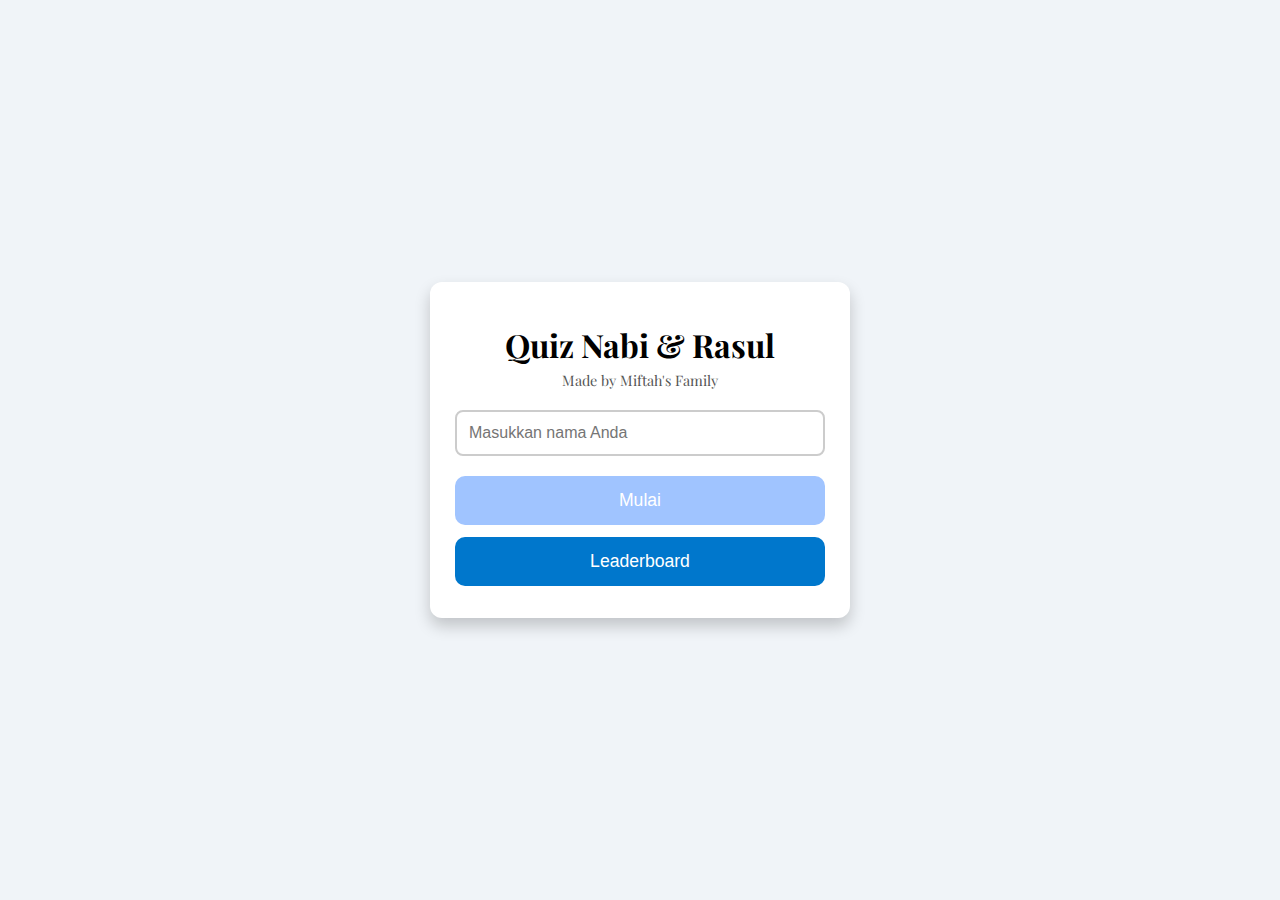
<file: index.html>
<!DOCTYPE html>
<html lang="id">
<head>
<meta charset="UTF-8" />
<meta name="viewport" content="width=device-width, initial-scale=1" />
<title>Kuis Nama-nama Nabi</title>
<link href="https://fonts.googleapis.com/css2?family=Playfair+Display&display=swap" rel="stylesheet" />
<link rel="stylesheet" href="style.css">
</head>
<body>
  <div id="container">
    <!-- Beranda -->
    <div id="home">
      <h1>Quiz Nabi & Rasul</h1>
      <p class="subtitle">Made by Miftah's Family</p>
      <input type="text" id="playerName" placeholder="Masukkan nama Anda" />
      <button id="startBtn" disabled>Mulai</button>
      <button id="leaderboardBtn">Leaderboard</button>
      <ul id="leaderboardList" style="display:none;"></ul>
    </div>

    <!-- Kuis -->
    <div id="quiz">
      <div id="timer">20</div>
      <div id="question"></div>
      <div id="options"></div>
      <div id="scorePerQuestion" style="text-align:center; margin-top:12px; font-weight:bold;"></div>
    </div>

    <!-- Hasil -->
    <div id="result"></div>
  </div>

<script src="app.js"></script>
</body>
</html>
</file>
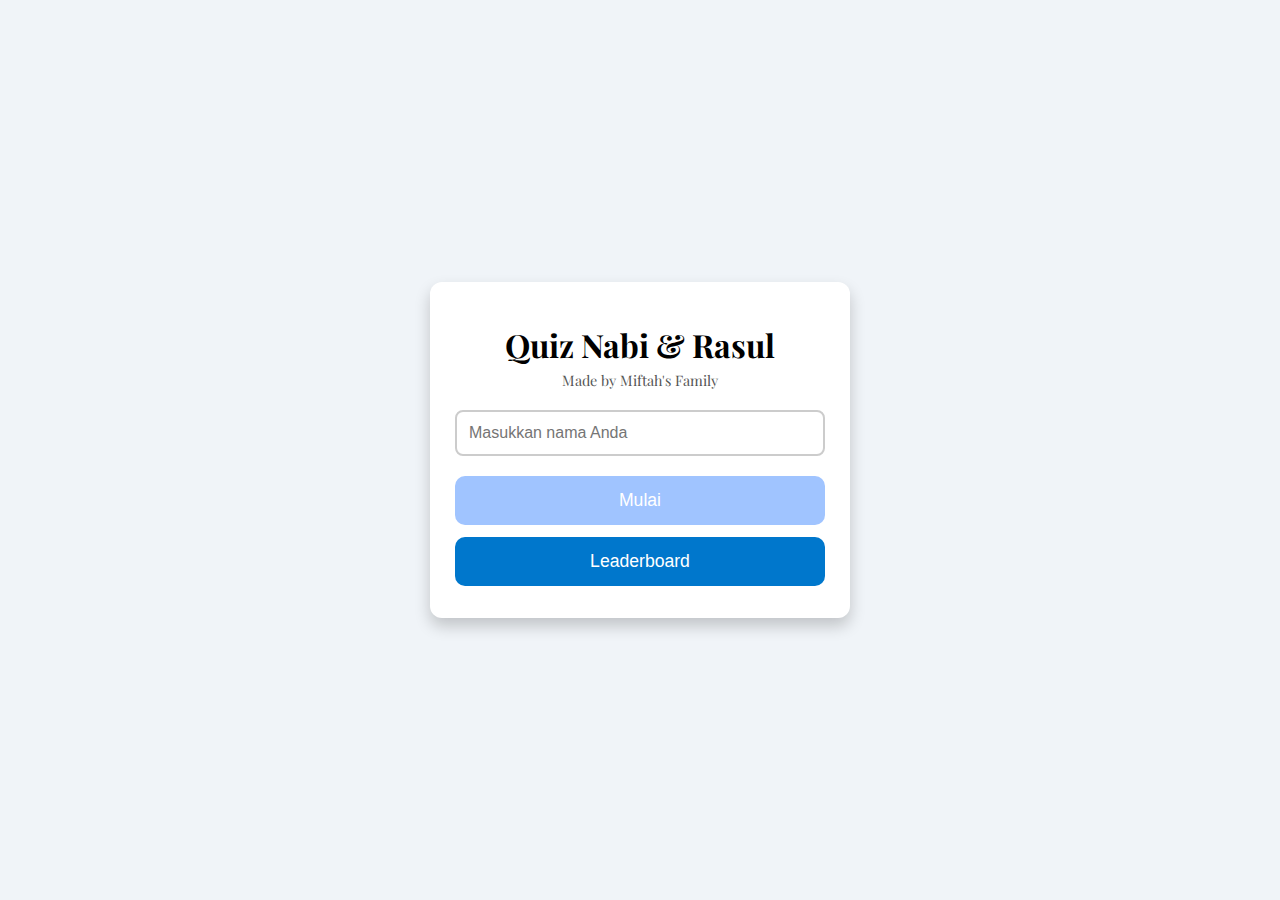
<file: Kuis Nabi & Rasul (Final).html>
<!DOCTYPE html>
<html lang="id">
<head>
<meta charset="UTF-8" />
<meta name="viewport" content="width=device-width, initial-scale=1" />
<title>Kuis Nama-nama Nabi</title>
<link href="https://fonts.googleapis.com/css2?family=Playfair+Display&display=swap" rel="stylesheet" />
<style>
  body {
    font-family: 'Playfair Display', serif;
    margin: 0; padding: 0;
    background: #f0f4f8;
    display: flex; justify-content: center; align-items: center;
    min-height: 100vh;
  }
  #container {
    width: 95%;
    max-width: 420px;
    background: white;
    border-radius: 12px;
    box-shadow: 0 8px 16px rgba(0,0,0,0.2);
    padding: 20px 25px;
    box-sizing: border-box;
  }
  h1, h2 {
    text-align: center;
    margin-bottom: 16px;
  }
  /* Judul kecil di bawah h1 */
  #home p.subtitle {
    text-align:center;
    font-size:0.9rem;
    color:#555;
    margin-top:-12px;
    margin-bottom:20px;
  }
  input[type="text"] {
    width: 100%;
    padding: 12px;
    border: 2px solid #ccc;
    border-radius: 8px;
    font-size: 1rem;
    margin-bottom: 20px;
    box-sizing: border-box;
    transition: border-color 0.3s;
  }
  input[type="text"]:focus {
    border-color: #0077cc;
    outline: none;
  }
  button {
    width: 100%;
    padding: 14px;
    background: #0077cc;
    color: white;
    border: none;
    border-radius: 10px;
    font-size: 1.1rem;
    cursor: pointer;
    margin-bottom: 12px;
    transition: background 0.3s;
  }
  button:hover:not(:disabled) {
    background: #005fa3;
  }
  button:disabled {
    background: #a0c4ff;
    cursor: not-allowed;
  }
  #leaderboardList {
    list-style: none;
    padding: 0;
    margin: 0;
  }
  #leaderboardList li {
    padding: 8px 12px;
    background: #e2e8f0;
    margin-bottom: 8px;
    border-radius: 8px;
    font-weight: 600;
  }
  #quiz, #result {
    display: none;
  }
  #question {
    font-size: 1.2rem;
    margin-bottom: 20px;
    min-height: 64px;
  }
  .option {
    background: #e0f0ff;
    padding: 12px;
    margin-bottom: 12px;
    border-radius: 8px;
    cursor: pointer;
    font-weight: 600;
    transition: background 0.3s;
    user-select: none;
  }
  .option:hover {
    background: #b6dbff;
  }
  .option.disabled {
    cursor: default;
    background: #cbd5e1;
    color: #718096;
  }
  #timer {
    text-align: right;
    font-weight: 700;
    font-size: 1rem;
    margin-bottom: 16px;
    color: #0077cc;
  }
  #timer.blink {
    animation: blink 1s steps(2, start) infinite;
    color: red;
  }
  @keyframes blink {
    50% { visibility: hidden; }
  }
  /* Score colors */
  .green { color: #2f855a; }
  .yellow { color: #d69e2e; }
  .red { color: #c53030; }

  /* Fade animations */
  .fade-out {
    animation: fadeOut 0.5s forwards;
  }
  .fade-in {
    animation: fadeIn 0.5s forwards;
  }
  @keyframes fadeOut {
    to { opacity: 0; transform: translateY(-10px); }
  }
  @keyframes fadeIn {
    from { opacity: 0; transform: translateY(10px); }
    to { opacity: 1; transform: translateY(0); }
  }
</style>
</head>
<body>
  <div id="container">
    <!-- Beranda -->
    <div id="home">
      <h1>Quiz Nabi & Rasul</h1>
      <p class="subtitle">Made by Miftah's Family</p>
      <input type="text" id="playerName" placeholder="Masukkan nama Anda" />
      <button id="startBtn" disabled>Mulai</button>
      <button id="leaderboardBtn">Leaderboard</button>
      <ul id="leaderboardList" style="display:none;"></ul>
    </div>

    <!-- Kuis -->
    <div id="quiz">
      <div id="timer">20</div>
      <div id="question"></div>
      <div id="options"></div>
      <div id="scorePerQuestion" style="text-align:center; margin-top:12px; font-weight:bold;"></div>
    </div>

    <!-- Hasil -->
    <div id="result"></div>
  </div>

<script>
  const questions = [
    { q: "Nabi pertama dalam Islam.", a: "A", options: ["Adam", "Idris", "Nuh"] },
    { q: "Nabi yang mampu berbicara dengan hewan.", a: "C", options: ["Saleh", "Syuaib", "Sulaiman"] },
    { q: "Nabi yang membangun bahtera karena banjir besar.", a: "B", options: ["Musa", "Nuh", "Harun"] },
    { q: "Nabi yang menerima wahyu Taurat.", a: "A", options: ["Musa", "Ishaq", "Lut"] },
    { q: "Nabi yang lahir tanpa ayah.", a: "C", options: ["Yunus", "Yahya", "Isa"] },
    { q: "Nabi yang selamat dari api Raja Namrud.", a: "B", options: ["Zulkifli", "Ibrahim", "Zakaria"] },
    { q: "Nabi yang dimakan ikan besar lalu selamat.", a: "A", options: ["Yunus", "Yusuf", "Yahya"] },
    { q: "Nabi yang dikenal dengan kesabarannya.", a: "C", options: ["Harun", "Ya'qub", "Ayyub"] },
    { q: "Nabi yang diangkat menjadi rasul terakhir.", a: "B", options: ["Zakaria", "Muhammad", "Ilyas"] },
    { q: "Nabi yang sangat tampan dan dijual sebagai budak.", a: "A", options: ["Yusuf", "Harun", "Dawud"] },
    { q: "Nabi yang menjadi saudara Musa dan membantunya.", a: "C", options: ["Yunus", "Nuh", "Harun"] },
    { q: "Nabi yang membangun Ka'bah bersama ayahnya.", a: "B", options: ["Yusuf", "Ismail", "Isa"] },
    { q: "Nabi yang merupakan anak dari Ibrahim.", a: "A", options: ["Ismail", "Ya'qub", "Yunus"] },
    { q: "Nabi yang wafat muda dan dibangkitkan kembali.", a: "C", options: ["Idris", "Nuh", "Isa"] },
    { q: "Nabi yang memiliki mukjizat tangan bercahaya.", a: "B", options: ["Isa", "Musa", "Muhammad"] },
    { q: "Nabi yang diutus kepada kaum Sodom.", a: "A", options: ["Lut", "Ishaq", "Harun"] },
    { q: "Nabi yang dikenal sebagai manusia pertama.", a: "C", options: ["Nuh", "Ibrahim", "Adam"] },
    { q: "Nabi yang wafat dengan keadaan syahid dibunuh kaumnya.", a: "B", options: ["Zulkifli", "Zakaria", "Yahya"] },
    { q: "Nabi yang diberikan kitab Zabur.", a: "A", options: ["Dawud", "Isa", "Musa"] },
    { q: "Nabi yang dikenal sebagai nabi yang rajin menulis.", a: "C", options: ["Ishaq", "Yunus", "Idris"] },
  ];

  const home = document.getElementById("home");
  const startBtn = document.getElementById("startBtn");
  const playerNameInput = document.getElementById("playerName");
  const leaderboardBtn = document.getElementById("leaderboardBtn");
  const leaderboardList = document.getElementById("leaderboardList");

  const quiz = document.getElementById("quiz");
  const questionEl = document.getElementById("question");
  const optionsEl = document.getElementById("options");
  const timerEl = document.getElementById("timer");
  const scorePerQuestionEl = document.getElementById("scorePerQuestion");
  const result = document.getElementById("result");

  let playerName = "";
  let score = 0;
  let currentQuestion = 0;
  let timer;
  let timeLeft = 20;
  let questionsPool = [];

  const correctSound = new Audio('https://actions.google.com/sounds/v1/cartoon/clang_and_wobble.ogg');
  const wrongSound = new Audio('https://actions.google.com/sounds/v1/cartoon/boing.ogg');

  playerNameInput.addEventListener("input", () => {
    startBtn.disabled = playerNameInput.value.trim() === "";
  });

  function shuffle(array) {
    for(let i = array.length -1; i > 0; i--) {
      const j = Math.floor(Math.random() * (i+1));
      [array[i], array[j]] = [array[j], array[i]];
    }
    return array;
  }
  
  startBtn.onclick = () => {
    playerName = playerNameInput.value.trim();
    score = 0;
    currentQuestion = 0;
    questionsPool = shuffle([...questions]).slice(0, 10);
    home.style.display = "none";
    leaderboardList.style.display = "none";
    quiz.style.display = "block";
    result.style.display = "none";
    scorePerQuestionEl.textContent = "";
    nextQuestion();
  };

  leaderboardBtn.onclick = () => {
    showLeaderboard();
    leaderboardList.style.display = leaderboardList.style.display === "none" ? "block" : "none";
  };

  function nextQuestion() {
    optionsEl.innerHTML = "";
    scorePerQuestionEl.textContent = "";
    timerEl.classList.remove("blink");
    timeLeft = 20;
    timerEl.textContent = timeLeft;

    if(currentQuestion >= questionsPool.length) {
      endQuiz();
      return;
    }

    const q = questionsPool[currentQuestion];
    questionEl.textContent = `Pertanyaan ${currentQuestion + 1}: ${q.q}`;
    ['A', 'B', 'C'].forEach((label, idx) => {
      const opt = document.createElement('div');
      opt.className = 'option';
      opt.textContent = `${label}. ${q.options[idx]}`;
      opt.dataset.label = label;
      opt.onclick = () => selectAnswer(label);
      optionsEl.appendChild(opt);
    });

    startTimer();
  }

  function startTimer() {
    clearInterval(timer);
    timer = setInterval(() => {
      timeLeft--;
      timerEl.textContent = timeLeft;
      if(timeLeft <= 5) {
        timerEl.classList.add("blink");
      } else {
        timerEl.classList.remove("blink");
      }
      if(timeLeft <= 0) {
        clearInterval(timer);
        selectAnswer(null); // timeout = salah
      }
    }, 1000);
  }

  function selectAnswer(selected) {
    clearInterval(timer);
    const q = questionsPool[currentQuestion];
    const correct = q.a;
    const optionsDivs = optionsEl.querySelectorAll('.option');

    // Disable all options after answer
    optionsDivs.forEach(opt => opt.classList.add('disabled'));

    let deltaScore = 0;

    if(selected === correct) {
      deltaScore = 10;
      correctSound.play();
    } else {
      deltaScore = +5;
      wrongSound.play();
    }
    score += deltaScore;

    // Highlight correct and wrong
    optionsDivs.forEach(opt => {
      if(opt.dataset.label === correct) {
        opt.style.backgroundColor = '#9AE6B4'; // hijau muda
      } else if(opt.dataset.label === selected) {
        opt.style.backgroundColor = '#FEB2B2'; // merah muda
      }
    });

    // Tampilkan skor per soal
    scorePerQuestionEl.textContent = (deltaScore > 0 ? `+${deltaScore}` : deltaScore) + " poin";

    // Tampilkan skor total di bawah soal juga
    setTimeout(() => {
      currentQuestion++;
      nextQuestion();
    }, 2000);
  }

  function endQuiz() {
    quiz.style.display = "none";
    scorePerQuestionEl.textContent = "";
    let colorClass = '';
    let motivationText = '';
    if(score >= 80) {
      colorClass = 'green';
      motivationText = 'Luar biasa! Teruskan semangat belajarmu!';
    } else if(score >= 55) {
      colorClass = 'yellow';
      motivationText = 'Bagus! Sedikit lagi kamu bisa lebih hebat!';
    } else {
      colorClass = 'red';
      motivationText = 'Jangan menyerah! Belajar adalah proses.';
    }

    result.innerHTML = `
      <h2>Hasil Quiz</h2>
      <p>Nama: <strong>${playerName}</strong></p>
      <p>Skor Akhir: <strong class="${colorClass}">${score}</strong></p>
      <p style="text-align:center; font-style:italic; margin: 10px 0;">${motivationText}</p>
      <button id="retryBtn">Main Lagi</button>
      <button id="toHomeBtn">Kembali ke Beranda</button>
    `;
    result.style.display = "block";

    saveScore(playerName, score);

    document.getElementById('retryBtn').onclick = () => {
      result.style.display = "none";
      score = 0;
      currentQuestion = 0;
      questionsPool = shuffle([...questions]).slice(0, 10);
      quiz.style.display = "block";
      nextQuestion();
    };
    document.getElementById('toHomeBtn').onclick = () => {
      result.style.display = "none";
      home.style.display = "block";
      playerNameInput.value = "";
      startBtn.disabled = true;
    };
  }

  function saveScore(name, score) {
    if (!name) return;
    const leaderboard = JSON.parse(localStorage.getItem('leaderboard') || '[]');
    leaderboard.push({ name, score });
    leaderboard.sort((a,b) => b.score - a.score);
    if(leaderboard.length > 5) leaderboard.length = 5;
    localStorage.setItem('leaderboard', JSON.stringify(leaderboard));
  }

  function showLeaderboard() {
    const leaderboard = JSON.parse(localStorage.getItem('leaderboard') || '[]');
    leaderboardList.innerHTML = '';
    if(leaderboard.length === 0) {
      leaderboardList.innerHTML = '<li>Belum ada skor tersimpan.</li>';
      return;
    }
    leaderboard.forEach(item => {
      const li = document.createElement('li');
      li.textContent = `${item.name} - ${item.score} poin`;
      leaderboardList.appendChild(li);
    });
  }
</script>
</body>
</html>
</file>
<file: style.css>
body {
    font-family: 'Playfair Display', serif;
    margin: 0; padding: 0;
    background: #f0f4f8;
    display: flex; justify-content: center; align-items: center;
    min-height: 100vh;
  }
  #container {
    width: 95%;
    max-width: 420px;
    background: white;
    border-radius: 12px;
    box-shadow: 0 8px 16px rgba(0,0,0,0.2);
    padding: 20px 25px;
    box-sizing: border-box;
  }
  h1, h2 {
    text-align: center;
    margin-bottom: 16px;
  }
  /* Judul kecil di bawah h1 */
  #home p.subtitle {
    text-align:center;
    font-size:0.9rem;
    color:#555;
    margin-top:-12px;
    margin-bottom:20px;
  }
  input[type="text"] {
    width: 100%;
    padding: 12px;
    border: 2px solid #ccc;
    border-radius: 8px;
    font-size: 1rem;
    margin-bottom: 20px;
    box-sizing: border-box;
    transition: border-color 0.3s;
  }
  input[type="text"]:focus {
    border-color: #0077cc;
    outline: none;
  }
  button {
    width: 100%;
    padding: 14px;
    background: #0077cc;
    color: white;
    border: none;
    border-radius: 10px;
    font-size: 1.1rem;
    cursor: pointer;
    margin-bottom: 12px;
    transition: background 0.3s;
  }
  button:hover:not(:disabled) {
    background: #005fa3;
  }
  button:disabled {
    background: #a0c4ff;
    cursor: not-allowed;
  }
  #leaderboardList {
    list-style: none;
    padding: 0;
    margin: 0;
  }
  #leaderboardList li {
    padding: 8px 12px;
    background: #e2e8f0;
    margin-bottom: 8px;
    border-radius: 8px;
    font-weight: 600;
  }
  #quiz, #result {
    display: none;
  }
  #question {
    font-size: 1.2rem;
    margin-bottom: 20px;
    min-height: 64px;
  }
  .option {
    background: #e0f0ff;
    padding: 12px;
    margin-bottom: 12px;
    border-radius: 8px;
    cursor: pointer;
    font-weight: 600;
    transition: background 0.3s;
    user-select: none;
  }
  .option:hover {
    background: #b6dbff;
  }
  .option.disabled {
    cursor: default;
    background: #cbd5e1;
    color: #718096;
  }
  #timer {
    text-align: right;
    font-weight: 700;
    font-size: 1rem;
    margin-bottom: 16px;
    color: #0077cc;
  }
  #timer.blink {
    animation: blink 1s steps(2, start) infinite;
    color: red;
  }
  @keyframes blink {
    50% { visibility: hidden; }
  }
  /* Score colors */
  .green { color: #2f855a; }
  .yellow { color: #d69e2e; }
  .red { color: #c53030; }

  /* Fade animations */
  .fade-out {
    animation: fadeOut 0.5s forwards;
  }
  .fade-in {
    animation: fadeIn 0.5s forwards;
  }
  @keyframes fadeOut {
    to { opacity: 0; transform: translateY(-10px); }
  }
  @keyframes fadeIn {
    from { opacity: 0; transform: translateY(10px); }
    to { opacity: 1; transform: translateY(0); }
  }
</file>
